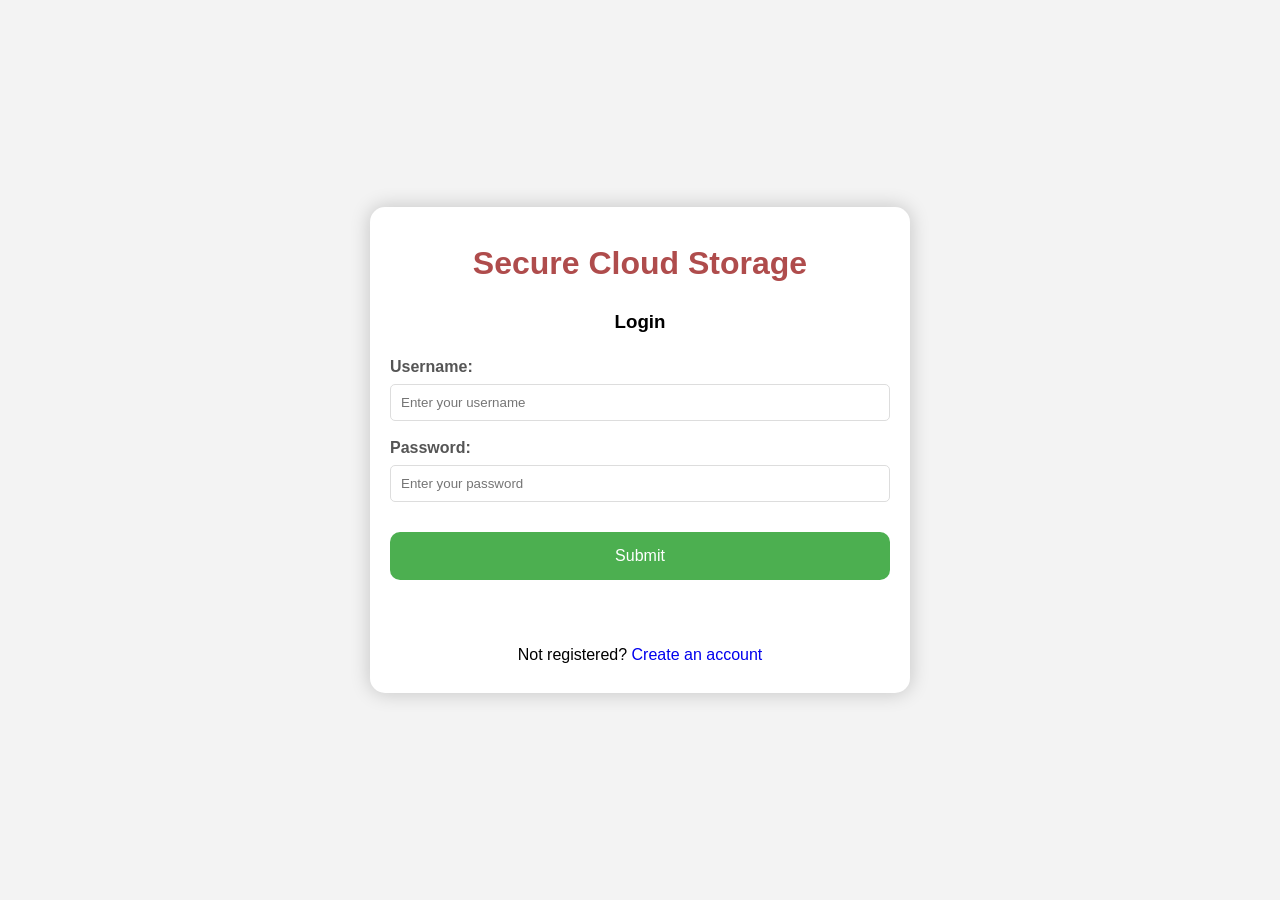
<file: frontend/index.html>
<!DOCTYPE html>
<html>

<head>
    <title>Secure Cloud Storage</title>
    <link rel="stylesheet" href="style.css">
</head>

<body>
    <div class="main">
        <h1>Secure Cloud Storage</h1>
        <h3 style="text-align: center;">Login</h3>

        <form id="loginForm">
            <label for="username">
                Username:
            </label>
            <input type="text"
            id="username"
            name="username"
            placeholder="Enter your username" autocomplete="username" required>

            <label for="password">
                Password:
            </label>
            <input type="password" id="password" name="password" 
            placeholder="Enter your password" autocomplete="current-password" required>

            <div class="wrap">
                <button type="submit">
                    Submit
                </button>
            </div>
        </form>
        <p id="formMessage" class="form-message" role="status" aria-live="polite"></p>
        
        <p>Not registered?
            <a href="createacc.html" style="text-decoration: none;">
                Create an account
            </a>
        </p>
    </div>
    <script src="login.js"></script>
</body>

</html>
</file>
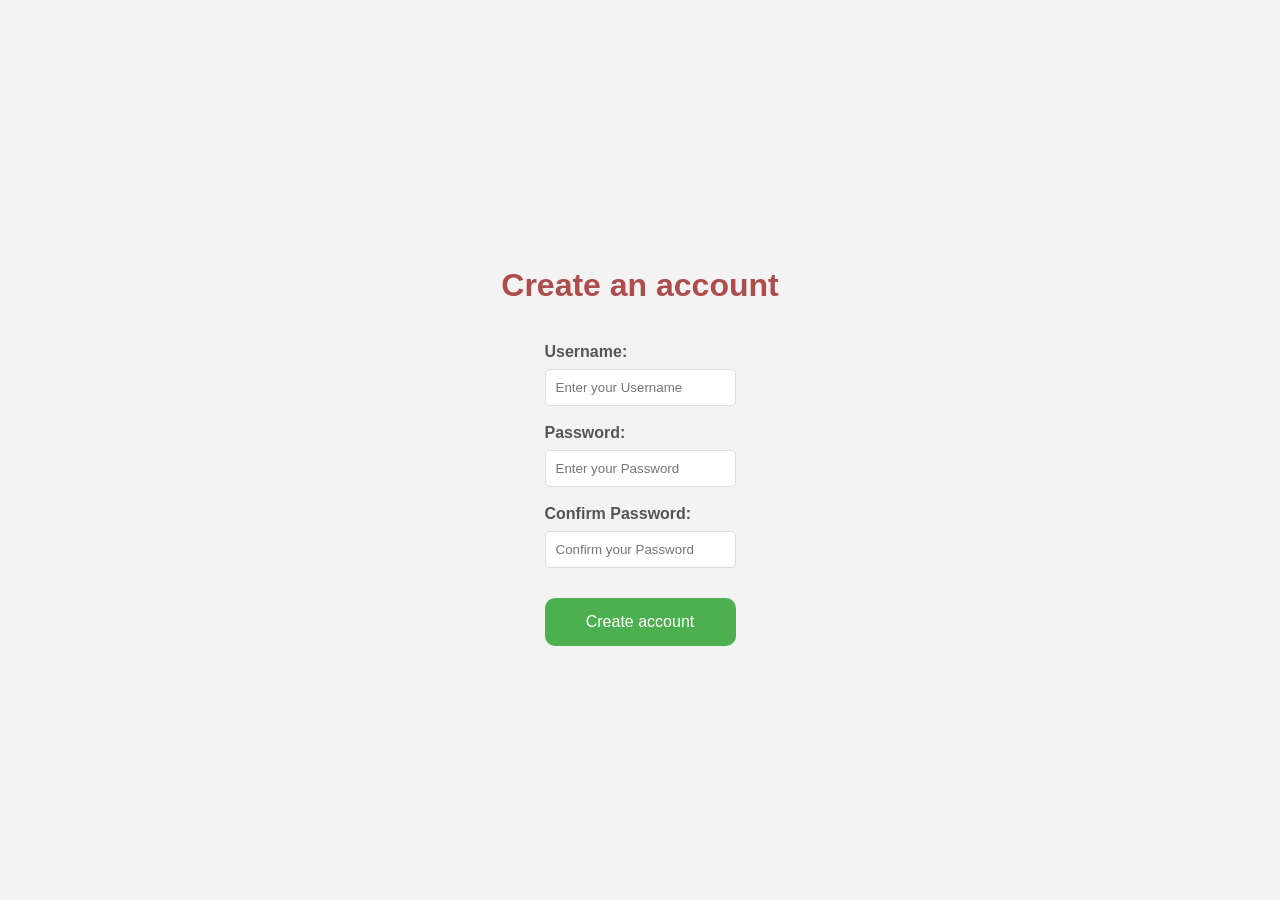
<file: createacc.html>
<!DOCTYPE html>
<html lang="en">
<head>
    <meta charset="UTF-8">
    <meta name="viewport" content="width=device-width, initial-scale=1.0">
    <link rel="stylesheet" href="style.css">
    <title>Sign UP for Secure cloud storage</title>

</head>
<body>
    <h1 style="text-align: center;">Create an account</h1>
    <form id="createAccountForm">
            <label  for="username">
                Username:
            </label>
            <input type="text"id="username"name="username" 
                placeholder="Enter your Username" required>
                

            <label  for="password">
                Password:
            </label>
          <input type="password" id="password" name="password" 
                placeholder="Enter your Password" required>
            
            <label for="confirmPassword">
                Confirm Password:
                </label>
                <input type="password" id="confirmPassword" name="confirmPassword"
                placeholder="Confirm your Password" required>   

            <div class="wrap">
                <button style="text-align: center;" type="submit">
                    Create account
                </button>
            </div>
        </form>
</body>
</html>
</file>
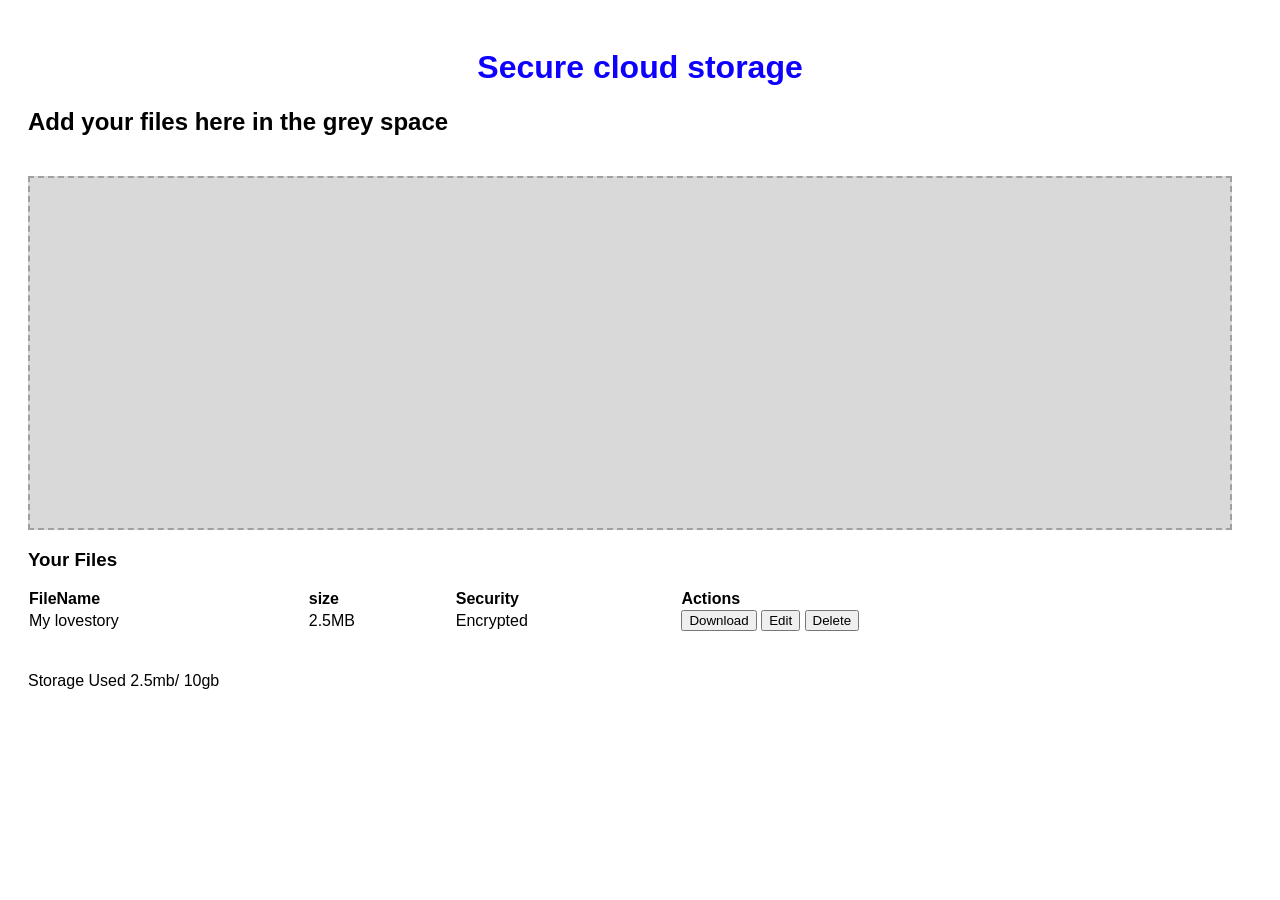
<file: dashboard.html>
<!DOCTYPE html>
<html lang="en">
<head>
    <meta charset="UTF-8">
    <meta name="viewport" content="width=device-width, initial-scale=1.0">
    <title>Dashboard</title>
</head>
<body style="font-family: Arial, sans-serif; padding: 20px;">

    <h1 style="text-align: center; color: rgb(13, 0, 255);">Secure cloud storage</h1>
   <h2>Add your files here in the grey space</h2>
    

    <!-- HERE IS YOUR FIGMA DROPZONE CONTAINER WITH INLINE CSS -->
    <div style="
        width: 100%; 
        max-width: 1200px; 
        height: 350px; 
        background-color: #D9D9D9; 
        opacity: 1; 
        border-radius: 0px; 
        border: 2px dashed #a0a0a0;
        display: flex; 
        align-items: center; 
        justify-content: center;
        margin-top: 40px;
    ">
        <p style="font-size: 20px; color: #333333; font-weight: bold; margin: 0;">
            
        </p>
    </div>
   <table style="width: 100%; max-width: 1200px; text-align: left; margin-bottom: 40px; border-collapse: collapse;">
        
    <h3>Your Files</h3>
    <tr>
            <th>FileName</th>
            <th>size</th>
            <th>Security</th>
            <th>Actions</th>
        </tr>
        <tr>
            <td>My lovestory</td>
            <td>2.5MB</td>
            <td>Encrypted</td>
            <td>
                <button>Download</button> 
                <button>Edit</button>
                <button>Delete</button>
            </td>
        </tr>
    </table> 
    <p> Storage Used 2.5mb/ 10gb</p> 

</body>
</html>
</file>
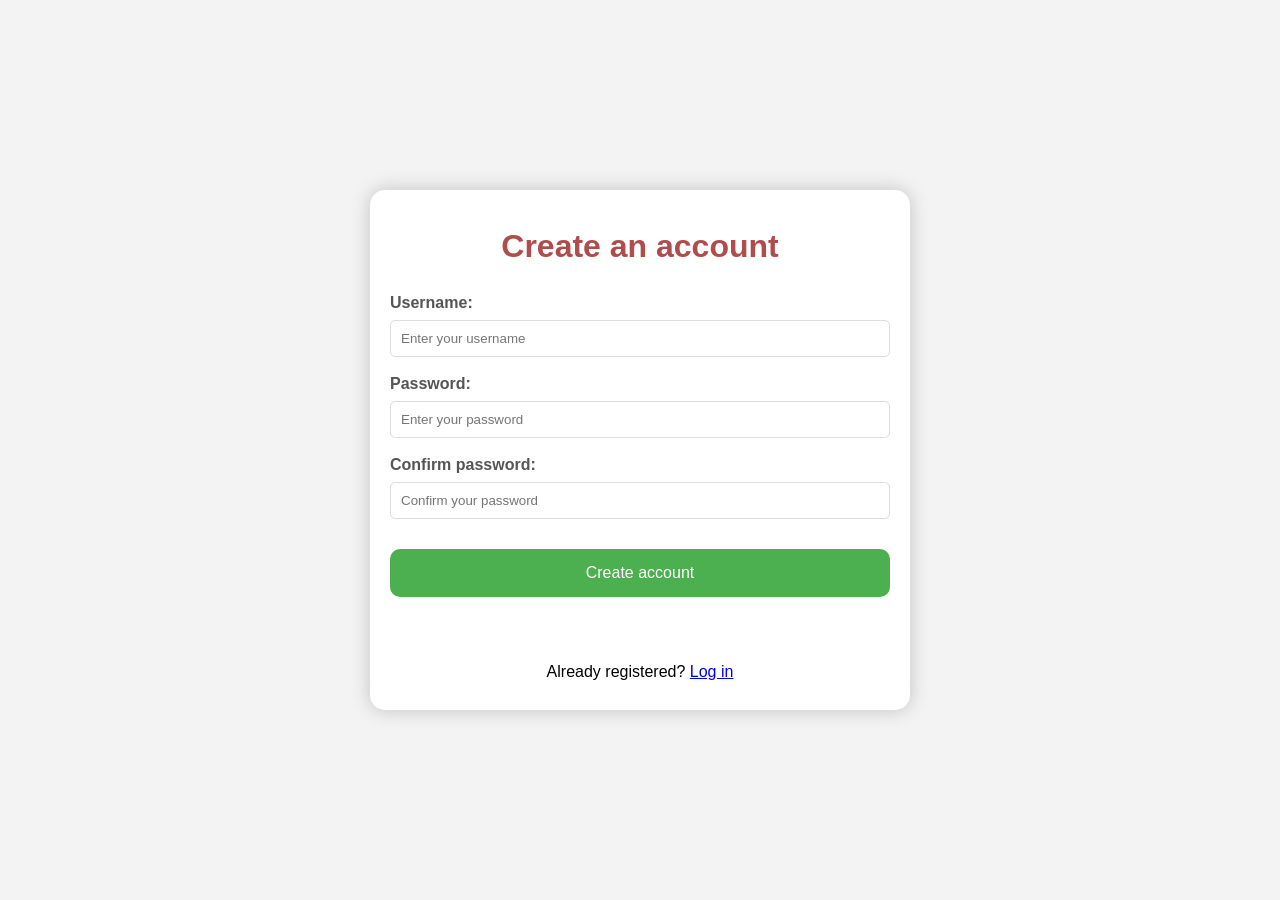
<file: frontend/createacc.html>
<!DOCTYPE html>
<html lang="en">
<head>
    <meta charset="UTF-8">
    <meta name="viewport" content="width=device-width, initial-scale=1.0">
    <link rel="stylesheet" href="style.css">
    <title>Create account | Secure Cloud Storage</title>
    <script src="createacc.js" defer></script>
</head>
<body>
    <main class="main">
        <h1>Create an account</h1>
        <form id="createAccountForm">
            <label for="username">Username:</label>
            <input
                type="text"
                id="username"
                name="username"
                placeholder="Enter your username"
                autocomplete="username"
                required
            >

            <label for="password">Password:</label>
            <input
                type="password"
                id="password"
                name="password"
                placeholder="Enter your password"
                autocomplete="new-password"
                required
            >

            <label for="confirmpassword">Confirm password:</label>
            <input
                type="password"
                id="confirmpassword"
                name="confirmpassword"
                placeholder="Confirm your password"
                autocomplete="new-password"
                required
            >

            <div class="wrap">
                <button type="submit">Create account</button>
            </div>
        </form>
        <p id="formMessage" class="form-message" role="status" aria-live="polite"></p>
        <p>Already registered? <a href="index.html">Log in</a></p>
    </main>
</body>
</html>
</file>
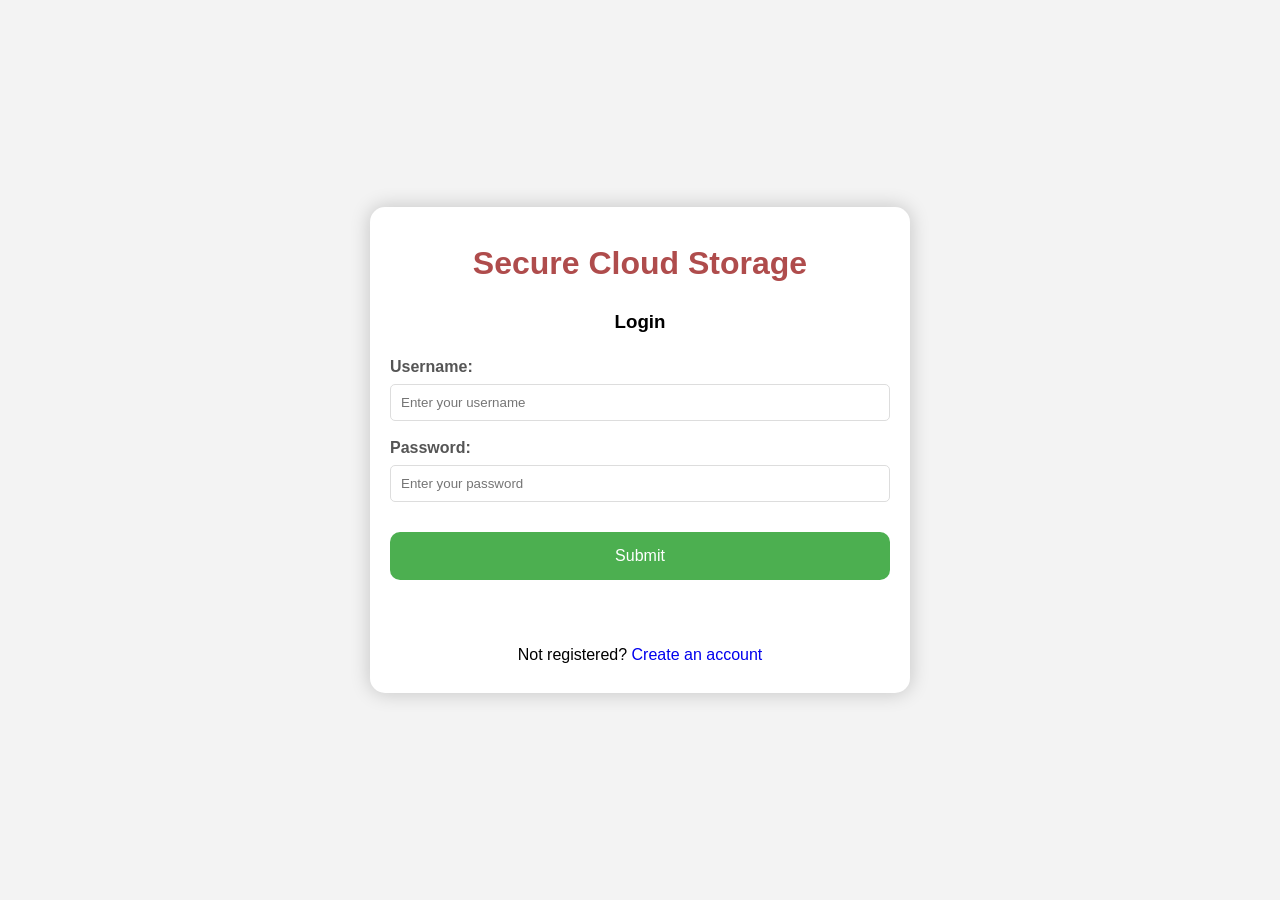
<file: frontend/dashboard.html>
<!DOCTYPE html> 
<html lang="en">
<head>
    <meta charset="UTF-8">
    <meta name="viewport" content="width=device-width, initial-scale=1.0">
    <title>Workspace | Secure Cloud</title>
    <link rel="stylesheet" href="dashboard.css">
</head>
<body class="dashboard-page">
    <header class="topbar">
        <a class="brand" href="dashboard.html" aria-label="Secure Cloud workspace">
            <span class="brand-mark">SC</span>
            <span>Secure Cloud</span>
        </a>
        <div class="topbar-actions">
            <div class="user-chip"><span class="status-dot"></span><span id="usernameDisplay">User</span></div>
            <button id="logoutBtn" class="logout-button" type="button">Log out</button>
        </div>
    </header>

    <div id="logoutBox" class="logout-dialog" role="dialog" aria-modal="true" aria-labelledby="logoutTitle">
        <div class="dialog-card">
            <span class="dialog-icon">!</span>
            <h2 id="logoutTitle">Sign out?</h2>
            <p>Your encrypted files will stay safely stored.</p>
            <div class="dialog-actions">
                <button id="cancelLogoutBtn" class="button button-quiet" type="button">Cancel</button>
                <button id="confirmLogoutBtn" class="button button-danger" type="button">Log out</button>
            </div>
        </div>
    </div>

    <main class="dashboard-shell">
        <section class="page-intro">
            <div>
                <p class="eyebrow">Personal workspace</p>
                <h1>Your files, in one calm place.</h1>
                <p class="intro-copy">Private storage with encryption built into every upload.</p>
            </div>
            <div class="storage-card">
                <div class="storage-card-top"><span>Storage used</span><strong id="storageStatus">0.0 MB / 10 GB</strong></div>
                <div class="storage-track"><span id="storageProgress"></span></div>
            </div>
        </section>

        <section id="dropZone" class="upload-panel" tabindex="0" aria-label="Upload files">
            <input id="fileInput" type="file" multiple hidden>
            <div class="upload-icon">+</div>
            <div>
                <h2>Bring in your files</h2>
                <p>Drop them here or <span class="upload-link">browse your device</span></p>
                <span class="upload-meta">Encrypted at rest · Up to 10 GB total</span>
            </div>
        </section>

        <section class="files-section">
            <div class="section-heading">
                <div>
                    <p class="eyebrow">Library</p>
                    <h2>Your files <span id="fileCount" class="count-badge">0</span></h2>
                </div>
                <span id="syncStatus" class="sync-status">Synced</span>
            </div>
            <div class="table-frame">
                <table>
                    <thead>
                        <tr><th>Name</th><th>Size</th><th>Protection</th><th>Actions</th></tr>
                    </thead>
                    <tbody id="fileTableBody"></tbody>
                </table>
            </div>
        </section>
    </main>

    <script src="dashboard.js"></script>
</body>

</html>
</file>
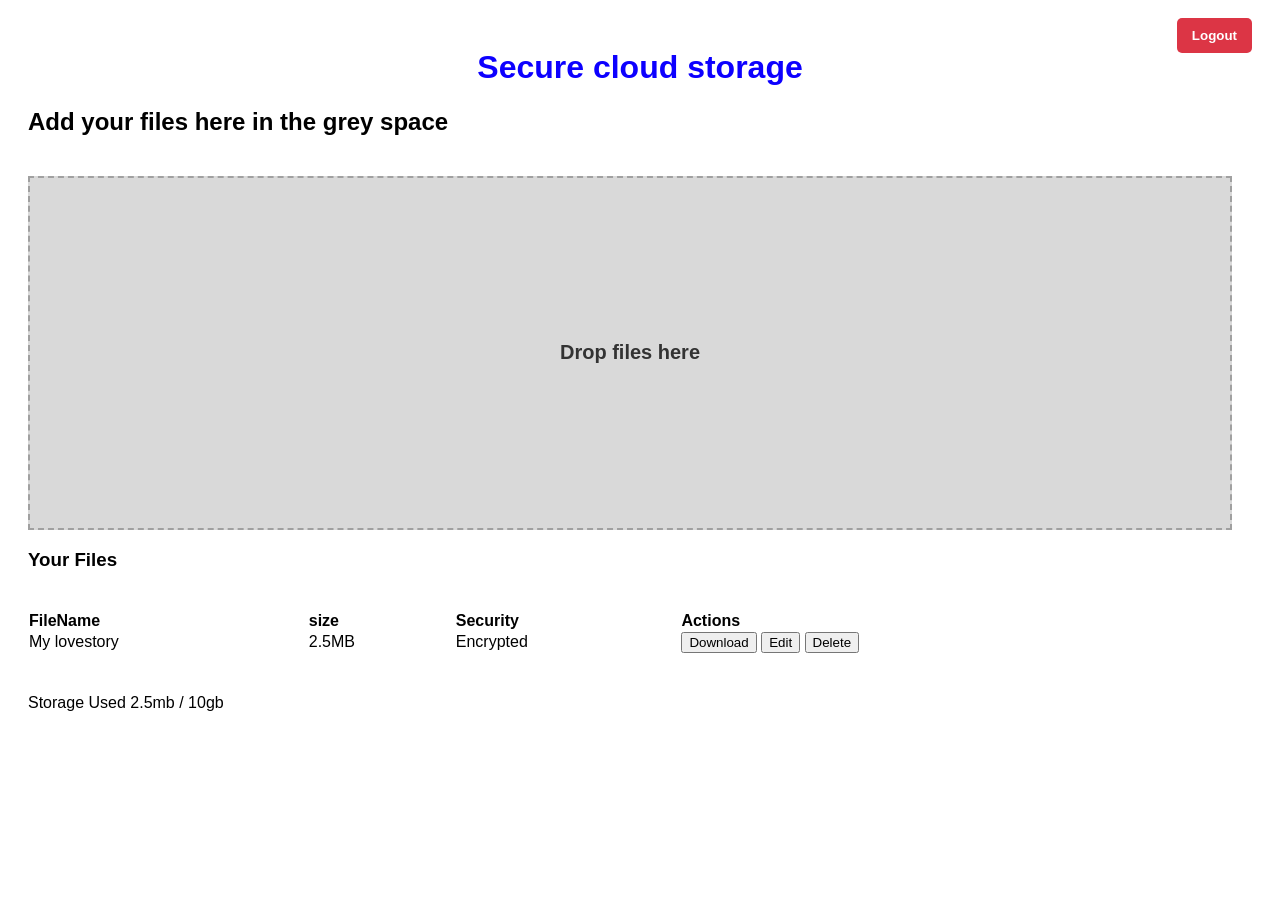
<file: database/frontend/dashboard.html>
<!DOCTYPE html> 
<html lang="en"> 
<head> 
    <meta charset="UTF-8"> 
    <meta name="viewport" content="width=device-width, initial-scale=1.0"> 
    <title>Dashboard</title> 
</head> 
<body style="font-family: Arial, sans-serif; padding: 20px; position: relative;"> 
    
    <!-- Logout Button -->
    <button id="logoutBtn" onclick="toggleLogoutBox()" style="position: absolute; top: 10px; right: 20px; background-color: #dc3545; color: white; border: none; padding: 10px 15px; border-radius: 5px; cursor: pointer; font-weight: bold;">Logout</button>

    <!-- Logout Confirmation Box -->
    <div id="logoutBox" style="display: none; position: absolute; top: 50px; right: 20px; background: white; border: 1px solid #ccc; padding: 20px; box-shadow: 0px 4px 8px rgba(0,0,0,0.1); border-radius: 5px; width: 220px; z-index: 10; text-align: center;">
        <h3 style="margin-top: 0;">Are you sure?</h3>
        <p style="font-size: 14px; color: #555;">You will be signed out of your secure cloud storage.</p>
        <div style="display: flex; justify-content: space-between; margin-top: 15px;">
            <button onclick="confirmLogout()" style="width: 45%; background-color: #dc3545; color: white; border: none; padding: 8px; border-radius: 4px; cursor: pointer;">Yes, Log out</button>
            <button onclick="toggleLogoutBox()" style="width: 45%; background-color: #6c757d; color: white; border: none; padding: 8px; border-radius: 4px; cursor: pointer;">Cancel</button>
        </div>
    </div>

    <h1 style="text-align: center; color: rgb(13, 0, 255);">Secure cloud storage</h1> 
    
    <h2>Add your files here in the grey space</h2> 
    
    <div style=" width: 100%; max-width: 1200px; height: 350px; background-color: #D9D9D9; border: 2px dashed #a0a0a0; display: flex; align-items: center; justify-content: center; margin-top: 40px; "> 
        <p style="font-size: 20px; color: #333333; font-weight: bold; margin: 0;">Drop files here</p> 
    </div> 
    
    <table style="width: 100%; max-width: 1200px; text-align: left; margin-top: 40px; margin-bottom: 40px; border-collapse: collapse;"> 
        <h3>Your Files</h3> 
        <tr> 
            <th>FileName</th> 
            <th>size</th> 
            <th>Security</th> 
            <th>Actions</th> 
        </tr> 
        <tr> 
            <td>My lovestory</td> 
            <td>2.5MB</td> 
            <td>Encrypted</td> 
            <td> <button>Download</button> <button>Edit</button> <button>Delete</button> </td> 
        </tr> 
    </table> 
    
    <p>Storage Used 2.5mb / 10gb</p> 

    <!-- JavaScript to toggle and handle logout -->
    <script>
        function toggleLogoutBox() {
            var box = document.getElementById('logoutBox');
            if (box.style.display === 'none') {
                box.style.display = 'block';
            } else {
                box.style.display = 'none';
            }
        }

        function confirmLogout() {
            alert("Logging out...");
            // You can redirect to a login page here, for example:
            // window.location.href = "login.html";
        }
    </script>
    
</body> 
</html>
</file>
<file: frontend/style.css>
/*style.css*/
body {
    display: flex;
    align-items: center;
    justify-content: center;
    font-family: sans-serif;
    line-height: 1.5;
    min-height: 100vh;
    background: #f3f3f3;
    flex-direction: column;
    margin: 0;
}

.main {
    background-color: #fff;
    border-radius: 15px;
    box-shadow: 0 0 20px rgba(0, 0, 0, 0.2);
    padding: 10px 20px;
    transition: transform 0.2s;
    width: 500px;
    text-align: center;
}

h1 {
    color: #af4c4c;
}

label {
    display: block;
    width: 100%;
    margin-top: 10px;
    margin-bottom: 5px;
    text-align: left;
    color: #555;
    font-weight: bold;
}

input {
    display: block;
    width: 100%;
    margin-bottom: 15px;
    padding: 10px;
    box-sizing: border-box;
    border: 1px solid #ddd;
    border-radius: 5px;
}

button {
    padding: 15px;
    border-radius: 10px;
    margin-top: 15px;
    margin-bottom: 15px;
    border: none;
    color: white;
    cursor: pointer;
    background-color: #4CAF50;
    width: 100%;
    font-size: 16px;
}

button:disabled {
    cursor: wait;
    opacity: 0.7;
}

.wrap {
    display: flex;
    justify-content: center;
    align-items: center;
}

.form-message {
    min-height: 1.5em;
    margin: 0.5rem 0;
}

.form-message.error {
    color: #b42318;
}

.form-message.success {
    color: #18713a;
}
</file>
<file: style.css>
/*style.css*/
body {
    display: flex;
    align-items: center;
    justify-content: center;
    font-family: sans-serif;
    line-height: 1.5;
    min-height: 100vh;
    background: #f3f3f3;
    flex-direction: column;
    margin: 0;
}

.main {
    background-color: #fff;
    border-radius: 15px;
    box-shadow: 0 0 20px rgba(0, 0, 0, 0.2);
    padding: 10px 20px;
    transition: transform 0.2s;
    width: 500px;
    text-align: center;
}

h1 {
    color: #af4c4c;
}

label {
    display: block;
    width: 100%;
    margin-top: 10px;
    margin-bottom: 5px;
    text-align: left;
    color: #555;
    font-weight: bold;
}

input {
    display: block;
    width: 100%;
    margin-bottom: 15px;
    padding: 10px;
    box-sizing: border-box;
    border: 1px solid #ddd;
    border-radius: 5px;
}

button {
    padding: 15px;
    border-radius: 10px;
    margin-top: 15px;
    margin-bottom: 15px;
    border: none;
    color: white;
    cursor: pointer;
    background-color: #4CAF50;
    width: 100%;
    font-size: 16px;
}

.wrap {
    display: flex;
    justify-content: center;
    align-items: center;
}
</file>
<file: frontend/dashboard.css>
:root {
    --ink: #17212b;
    --muted: #6f7c86;
    --line: #dce5e4;
    --paper: #f5f7f4;
    --surface: #ffffff;
    --teal: #087f78;
    --teal-dark: #075b58;
    --mint: #dff2eb;
    --coral: #bd5145;
    --shadow: 0 18px 45px rgba(31, 60, 55, 0.08);
}

* { box-sizing: border-box; }

body.dashboard-page {
    min-height: 100vh;
    margin: 0;
    color: var(--ink);
    background: radial-gradient(circle at 88% 4%, #e3f1ea 0, transparent 28rem), var(--paper);
    font-family: Georgia, "Times New Roman", serif;
}

button, input { font: inherit; }
button { cursor: pointer; }

.topbar {
    display: flex;
    align-items: center;
    justify-content: space-between;
    min-height: 74px;
    padding: 0 clamp(20px, 5vw, 76px);
    background: rgba(255, 255, 255, 0.84);
    border-bottom: 1px solid rgba(220, 229, 228, 0.85);
    backdrop-filter: blur(14px);
}

.brand, .topbar-actions, .user-chip, .storage-card-top, .section-heading, .dialog-actions {
    display: flex;
    align-items: center;
}

.brand {
    gap: 11px;
    color: var(--ink);
    font-size: 17px;
    font-weight: 700;
    letter-spacing: 0.01em;
    text-decoration: none;
}

.brand-mark {
    display: grid;
    place-items: center;
    width: 34px;
    height: 34px;
    color: white;
    background: var(--teal);
    border-radius: 10px 10px 10px 3px;
    font-family: Arial, sans-serif;
    font-size: 11px;
    letter-spacing: 0.08em;
}

.topbar-actions { gap: 20px; }
.user-chip { gap: 8px; color: var(--muted); font-family: Arial, sans-serif; font-size: 13px; }
.status-dot { width: 7px; height: 7px; background: #46a66d; border-radius: 50%; }
.logout-button { padding: 9px 14px; color: var(--teal-dark); background: transparent; border: 1px solid var(--line); border-radius: 7px; font-family: Arial, sans-serif; font-size: 13px; }
.logout-button:hover { background: var(--mint); border-color: #b9ded3; }

.dashboard-shell { width: min(1120px, calc(100% - 40px)); margin: 0 auto; padding: 64px 0 80px; }
.page-intro { display: flex; align-items: end; justify-content: space-between; gap: 36px; margin-bottom: 42px; }
.eyebrow { margin: 0 0 10px; color: var(--teal); font-family: Arial, sans-serif; font-size: 11px; font-weight: 700; letter-spacing: 0.16em; text-transform: uppercase; }
h1, h2, p { margin-top: 0; }
h1 { max-width: 620px; margin-bottom: 12px; font-size: clamp(34px, 5vw, 58px); font-weight: 400; line-height: 0.98; letter-spacing: -0.02em; }
.intro-copy { margin-bottom: 0; color: var(--muted); font-family: Arial, sans-serif; font-size: 15px; }

.storage-card { min-width: 255px; padding: 17px 18px; background: var(--surface); border: 1px solid var(--line); border-radius: 10px; box-shadow: var(--shadow); }
.storage-card-top { justify-content: space-between; gap: 14px; color: var(--muted); font-family: Arial, sans-serif; font-size: 12px; }
.storage-card strong { color: var(--ink); font-size: 12px; font-weight: 700; }
.storage-track { height: 7px; margin-top: 15px; overflow: hidden; background: #e9efec; border-radius: 99px; }
.storage-track span { display: block; width: 0%; height: 100%; background: var(--teal); border-radius: inherit; transition: width 300ms ease; }

.upload-panel { display: flex; align-items: center; gap: 22px; min-height: 188px; padding: 34px 40px; background: linear-gradient(112deg, #dff2eb, #eef7f0); border: 1px solid #c5e4d9; border-radius: 12px; box-shadow: var(--shadow); cursor: pointer; transition: transform 180ms ease, box-shadow 180ms ease, border-color 180ms ease; }
.upload-panel:hover, .upload-panel:focus-visible { border-color: var(--teal); box-shadow: 0 22px 50px rgba(31, 60, 55, 0.13); outline: none; transform: translateY(-2px); }
.upload-panel.is-dragging { border-color: var(--teal); background: #cfece1; }
.upload-icon { display: grid; place-items: center; width: 54px; height: 54px; color: white; background: var(--teal); border-radius: 50%; font-family: Arial, sans-serif; font-size: 30px; font-weight: 300; }
.upload-panel h2 { margin-bottom: 7px; font-size: 25px; font-weight: 400; }
.upload-panel p { margin-bottom: 8px; color: var(--teal-dark); font-family: Arial, sans-serif; font-size: 14px; }
.upload-link { font-weight: 700; text-decoration: underline; text-underline-offset: 3px; }
.upload-meta { color: #659089; font-family: Arial, sans-serif; font-size: 11px; }

.files-section { margin-top: 58px; }
.section-heading { justify-content: space-between; margin-bottom: 16px; }
.section-heading h2 { margin: 0; font-size: 27px; font-weight: 400; }
.count-badge { display: inline-grid; place-items: center; min-width: 24px; height: 24px; margin-left: 7px; padding: 0 7px; color: var(--teal-dark); background: var(--mint); border-radius: 99px; font-family: Arial, sans-serif; font-size: 12px; vertical-align: 3px; }
.sync-status { color: #39805f; font-family: Arial, sans-serif; font-size: 12px; }
.table-frame { overflow: hidden; background: var(--surface); border: 1px solid var(--line); border-radius: 10px; box-shadow: var(--shadow); }
table { width: 100%; border-collapse: collapse; text-align: left; }
th { padding: 15px 22px; color: #87928f; background: #fbfcfb; border-bottom: 1px solid var(--line); font-family: Arial, sans-serif; font-size: 10px; font-weight: 700; letter-spacing: 0.13em; text-transform: uppercase; }
td { padding: 17px 22px; border-bottom: 1px solid #edf1ef; font-family: Arial, sans-serif; font-size: 13px; }
tbody tr:last-child td { border-bottom: 0; }
tbody tr:hover { background: #f8fbf9; }
td:first-child { color: var(--ink); font-weight: 700; }
.file-security { display: inline-flex; align-items: center; gap: 6px; color: var(--teal-dark); font-size: 12px; }
.file-security::before { content: ""; width: 6px; height: 6px; background: #48a871; border-radius: 50%; }
.action-group { display: flex; gap: 7px; }
.table-action { padding: 7px 10px; color: var(--teal-dark); background: transparent; border: 1px solid var(--line); border-radius: 6px; font-size: 11px; }
.table-action:hover { background: var(--mint); border-color: #acd8cb; }
.table-action[data-action="delete"] { color: var(--coral); }
.empty-state { padding: 42px 20px !important; color: var(--muted); text-align: center; font-family: Arial, sans-serif; }
.empty-state strong { display: block; margin-bottom: 5px; color: var(--ink); font-family: Georgia, "Times New Roman", serif; font-size: 18px; font-weight: 400; }

.logout-dialog { position: fixed; inset: 0; z-index: 20; display: none; place-items: center; padding: 20px; background: rgba(23, 33, 43, 0.28); backdrop-filter: blur(4px); }
.logout-dialog.is-visible { display: grid; }
.dialog-card { width: min(360px, 100%); padding: 30px; background: var(--surface); border-radius: 12px; box-shadow: 0 25px 70px rgba(23, 33, 43, 0.2); text-align: center; }
.dialog-icon { display: grid; place-items: center; width: 36px; height: 36px; margin: 0 auto 15px; color: #96602b; background: #faedcf; border-radius: 50%; font-family: Arial, sans-serif; font-weight: 700; }
.dialog-card h2 { margin-bottom: 8px; font-size: 25px; font-weight: 400; }
.dialog-card p { color: var(--muted); font-family: Arial, sans-serif; font-size: 13px; }
.dialog-actions { justify-content: center; gap: 9px; margin-top: 22px; }
.button { margin: 0; padding: 10px 16px; border-radius: 6px; font-family: Arial, sans-serif; font-size: 12px; }
.button-quiet { color: var(--ink); background: white; border: 1px solid var(--line); }
.button-danger { color: white; background: var(--coral); border: 1px solid var(--coral); }

@media (max-width: 700px) {
    .topbar { min-height: 66px; padding: 0 20px; }
    .user-chip { display: none; }
    .dashboard-shell { width: min(100% - 28px, 560px); padding-top: 42px; }
    .page-intro { display: block; margin-bottom: 30px; }
    h1 { font-size: 42px; }
    .storage-card { margin-top: 26px; }
    .upload-panel { min-height: 160px; padding: 26px; }
    .upload-icon { flex: 0 0 45px; width: 45px; height: 45px; }
    .upload-panel h2 { font-size: 21px; }
    .table-frame { overflow-x: auto; }
    table { min-width: 620px; }
}
</file>
